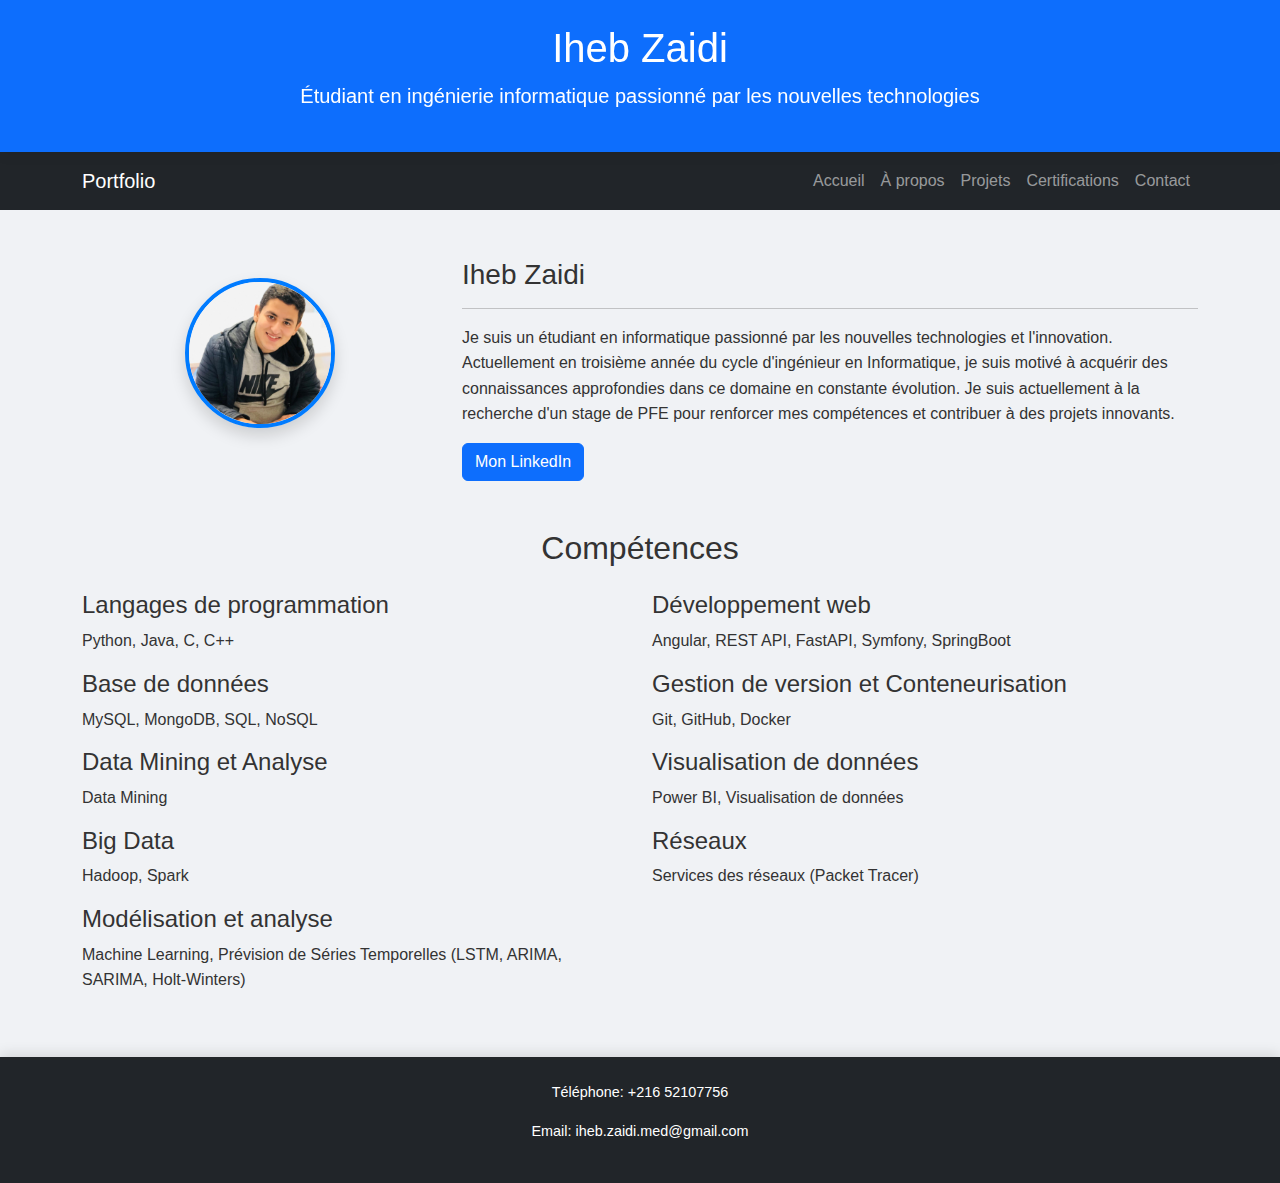
<file: index.html>
<!DOCTYPE html>
<html lang="en">
<head>
    <meta charset="UTF-8">
    <meta name="viewport" content="width=device-width, initial-scale=1.0">
    <title>Iheb Zaidi - Portfolio</title>
    <!-- Bootstrap CSS -->
    <link href="https://cdn.jsdelivr.net/npm/bootstrap@5.3.3/dist/css/bootstrap.min.css" rel="stylesheet">
    <link rel="stylesheet" href="style.css">
</head>
<body>
    <!-- Header Section -->
    <header class="bg-primary text-white text-center py-4">
        <div class="container">
            <h1>Iheb Zaidi</h1>
            <p class="lead">Étudiant en ingénierie informatique passionné par les nouvelles technologies</p>
        </div>
    </header>

    <!-- Navigation Section -->
    <nav class="navbar navbar-expand-lg navbar-dark bg-dark">
        <div class="container">
            <a class="navbar-brand" href="index.html">Portfolio</a>
            <button class="navbar-toggler" type="button" data-bs-toggle="collapse" data-bs-target="#navbarNav" aria-controls="navbarNav" aria-expanded="false" aria-label="Toggle navigation">
                <span class="navbar-toggler-icon"></span>
            </button>
            <div class="collapse navbar-collapse" id="navbarNav">
                <ul class="navbar-nav ms-auto">
                    <li class="nav-item"><a class="nav-link" href="index.html">Accueil</a></li>
                    <li class="nav-item"><a class="nav-link" href="pages/about.html">À propos</a></li>
                    <li class="nav-item"><a class="nav-link" href="pages/projetsacademique.html">Projets</a></li>
                    <li class="nav-item"><a class="nav-link" href="pages/certificats.html">Certifications</a></li>
                    <li class="nav-item"><a class="nav-link" href="pages/contact.html">Contact</a></li>
                </ul>
            </div>
        </div>
    </nav>

    <!-- Main Content -->
    <div class="container my-5">
        <div class="row">
            <div class="col-md-4 text-center">
                <img src="image/iheb.jpeg" class="img-fluid rounded-circle mb-3 photoprofile" alt="Photo de profil">
            </div>
            <div class="col-md-8">
                <h3>Iheb Zaidi</h3>
                <hr>
                <p>Je suis un étudiant en informatique passionné par les nouvelles technologies et l'innovation. 
                    Actuellement en troisième année du cycle d'ingénieur en Informatique, je suis motivé à acquérir des 
                    connaissances approfondies dans ce domaine en constante évolution. Je suis actuellement à la 
                    recherche d'un stage de PFE pour renforcer mes compétences et contribuer à des projets innovants.</p>
                <a href="https://www.linkedin.com/in/iheb-zaidi-345a0a18b" target="_blank" class="btn btn-primary">Mon LinkedIn</a>
            </div>
        </div>
    </div>

    <!-- Skills Section -->
    <div class="container my-5">
        <h2 class="text-center mb-4">Compétences</h2>
        <div class="row">
            <div class="col-md-6">
                <h4>Langages de programmation</h4>
                <p>Python, Java, C, C++</p>
            </div>
            <div class="col-md-6">
                <h4>Développement web</h4>
                <p>Angular, REST API, FastAPI, Symfony, SpringBoot</p>
            </div>
            <div class="col-md-6">
                <h4>Base de données</h4>
                <p>MySQL, MongoDB, SQL, NoSQL</p>
            </div>
            <div class="col-md-6">
                <h4>Gestion de version et Conteneurisation</h4>
                <p>Git, GitHub, Docker</p>
            </div>
            <div class="col-md-6">
                <h4>Data Mining et Analyse</h4>
                <p>Data Mining</p>
            </div>
            <div class="col-md-6">
                <h4>Visualisation de données</h4>
                <p>Power BI, Visualisation de données</p>
            </div>
            <div class="col-md-6">
                <h4>Big Data</h4>
                <p>Hadoop, Spark</p>
            </div>
            <div class="col-md-6">
                <h4>Réseaux</h4>
                <p>Services des réseaux (Packet Tracer)</p>
            </div>
            <div class="col-md-6">
                <h4>Modélisation et analyse</h4>
                <p>Machine Learning, Prévision de Séries Temporelles (LSTM, ARIMA, SARIMA, Holt-Winters)</p>
            </div>
        </div>
    </div>

    <!-- Footer Section -->
    <footer class="bg-dark text-white text-center py-4">
        <div class="container">
            <p>Téléphone: +216 52107756</p>
            <p>Email: iheb.zaidi.med@gmail.com</p>
        </div>
    </footer>

    <!-- Bootstrap Bundle JS -->
    <script src="https://cdn.jsdelivr.net/npm/bootstrap@5.3.3/dist/js/bootstrap.bundle.min.js"></script>
</body>
</html>
</file>
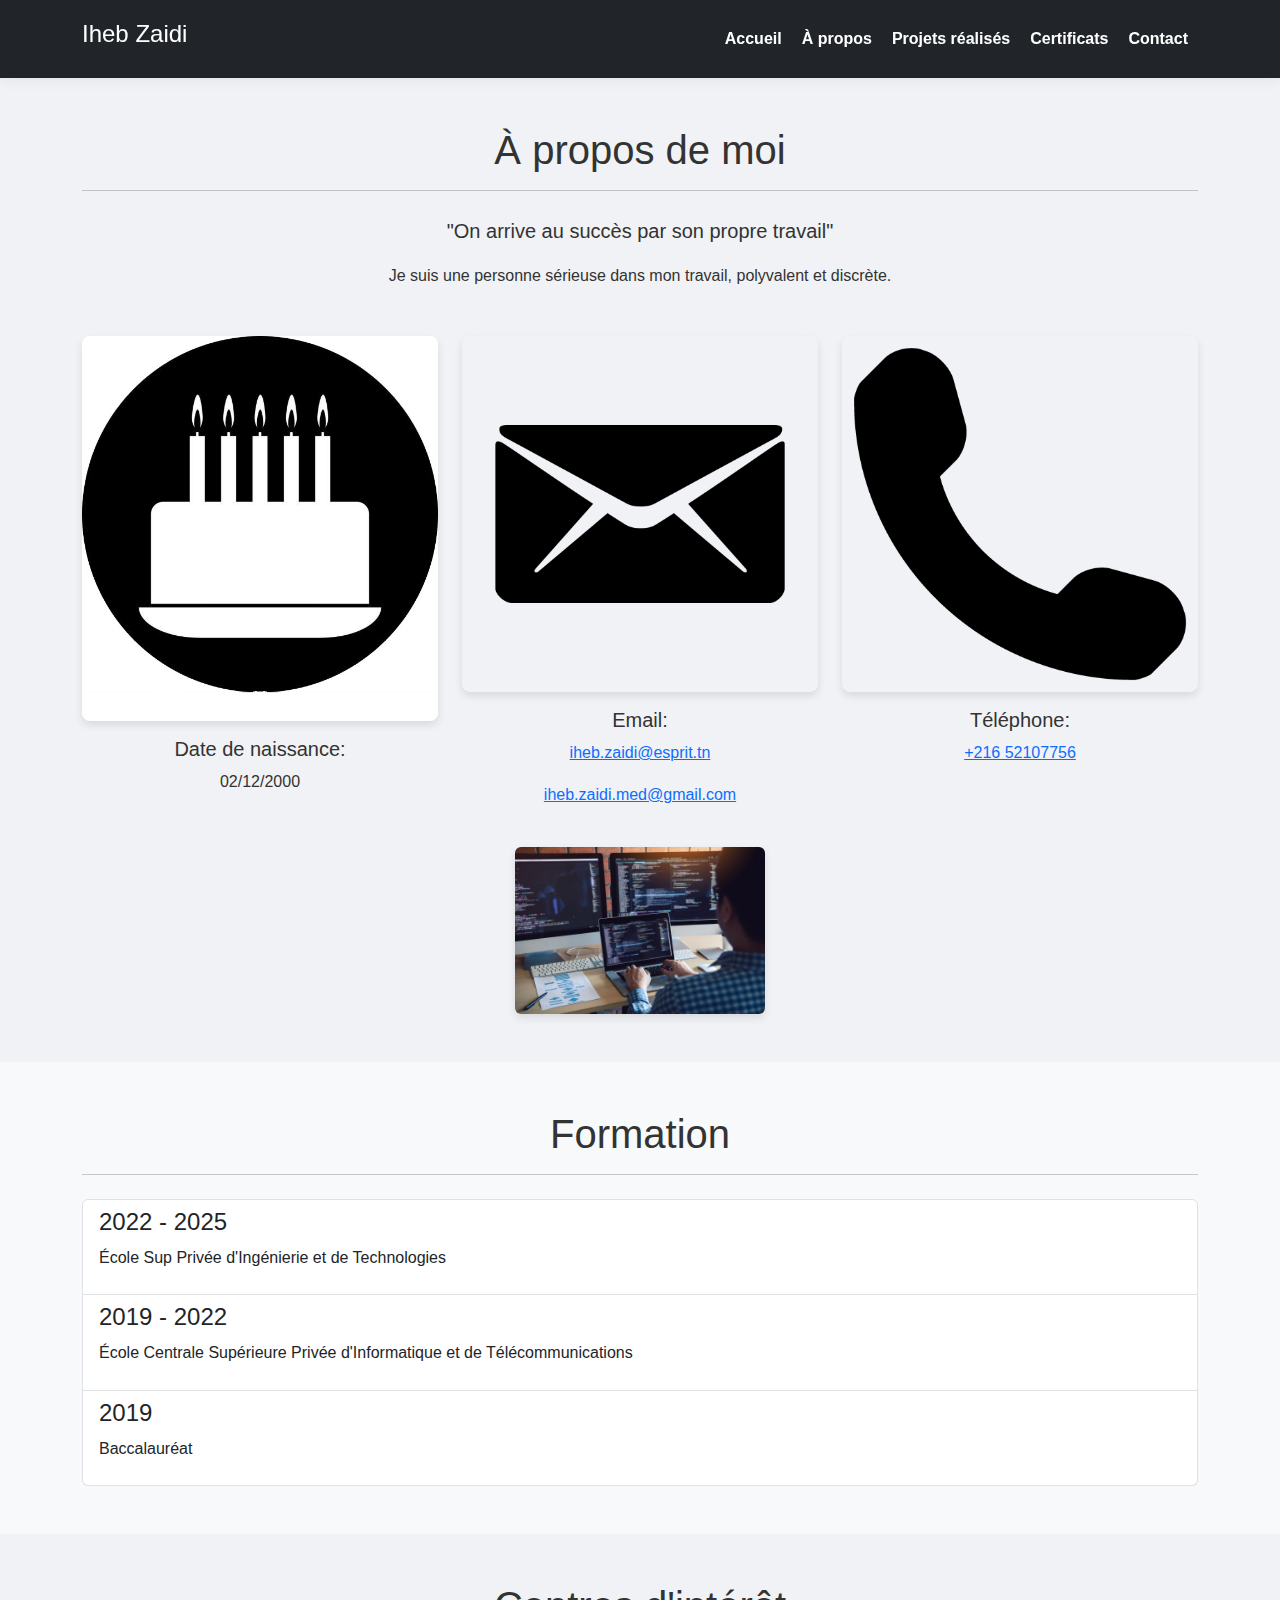
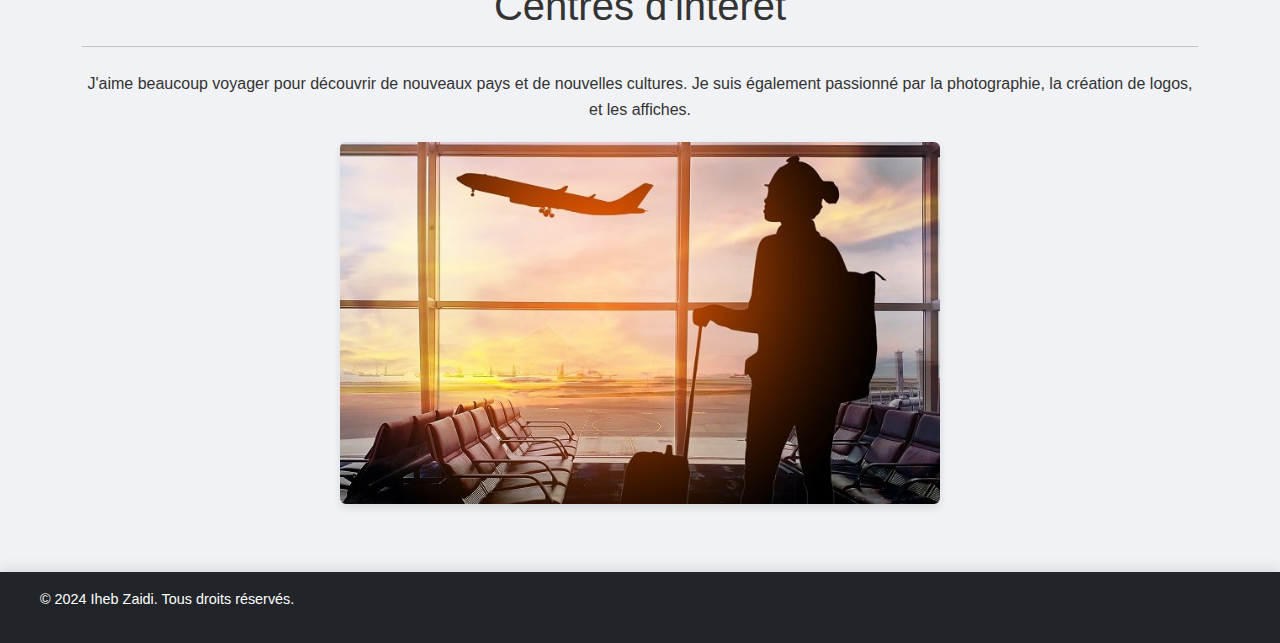
<file: pages/about.html>
<!DOCTYPE html>
<html lang="fr">

<head>
    <meta charset="UTF-8">
    <meta name="viewport" content="width=device-width, initial-scale=1.0">
    <title>À Propos de Iheb Zaidi</title>
    <!-- Bootstrap CSS -->
    <link href="https://cdn.jsdelivr.net/npm/bootstrap@5.3.2/dist/css/bootstrap.min.css" rel="stylesheet">
    <link rel="stylesheet" href="../style.css">
    <link href="https://fonts.googleapis.com/css2?family=Roboto:wght@400;700&display=swap" rel="stylesheet">
</head>

<body>
    <!-- Header Section -->
    <header class="bg-dark text-white py-3">
        <div class="container d-flex justify-content-between align-items-center">
            <h1 class="h4">Iheb Zaidi</h1>
            <nav>
                <ul class="nav">
                    <li class="nav-item"><a class="nav-link text-white" href="../index.html">Accueil</a></li>
                    <li class="nav-item"><a class="nav-link text-white" href="about.html">À propos</a></li>
                    <li class="nav-item"><a class="nav-link text-white" href="projetsacademique.html">Projets réalisés</a></li>
                    <li class="nav-item"><a class="nav-link text-white" href="certificats.html">Certificats</a></li>
                    <li class="nav-item"><a class="nav-link text-white" href="contact.html">Contact</a></li>
                </ul>
            </nav>
        </div>
    </header>

    <!-- About Section -->
    <section class="about py-5">
        <div class="container">
            <h1 class="text-center">À propos de moi</h1>
            <hr class="mb-4">
            <blockquote class="blockquote text-center">
                <p class="mb-0">"On arrive au succès par son propre travail"</p>
            </blockquote>
            <p class="text-center">Je suis une personne sérieuse dans mon travail, polyvalent et discrète.</p>

            <div class="row gy-4 my-4">
                <div class="col-md-4 text-center">
                    <img src="../image/birthday.jpg" alt="Date de naissance" class="img-fluid mb-3">
                    <h5>Date de naissance:</h5>
                    <p>02/12/2000</p>
                </div>
                <div class="col-md-4 text-center">
                    <img src="../image/icon-email-512.png" alt="Email" class="img-fluid mb-3">
                    <h5>Email:</h5>
                    <p><a href="mailto:iheb.zaidi@esprit.tn">iheb.zaidi@esprit.tn</a></p>
                    <p><a href="mailto:iheb.zaidi.med@gmail.com">iheb.zaidi.med@gmail.com</a></p>
                </div>
                <div class="col-md-4 text-center">
                    <img src="../image/tel.png" alt="Téléphone" class="img-fluid mb-3">
                    <h5>Téléphone:</h5>
                    <p><a href="tel:+21652107756">+216 52107756</a></p>
                </div>
            </div>

            <div class="text-center">
                <img src="../image/about.jpeg" class="about-me img-fluid rounded" alt="À propos de moi">
            </div>
        </div>
    </section>

    <!-- Formation Section -->
    <section class="formation py-5 bg-light">
        <div class="container">
            <h1 class="text-center">Formation</h1>
            <hr class="mb-4">
            <div class="list-group">
                <div class="list-group-item">
                    <h4>2022 - 2025</h4>
                    <p>École Sup Privée d'Ingénierie et de Technologies</p>
                </div>
                <div class="list-group-item">
                    <h4>2019 - 2022</h4>
                    <p>École Centrale Supérieure Privée d'Informatique et de Télécommunications</p>
                </div>
                <div class="list-group-item">
                    <h4>2019</h4>
                    <p>Baccalauréat</p>
                </div>
            </div>
        </div>
    </section>

    <!-- Centres d'intérêt Section -->
    <section class="centreinter py-5">
        <div class="container">
            <h1 class="text-center">Centres d'intérêt</h1>
            <hr class="mb-4">
            <p class="text-center">J'aime beaucoup voyager pour découvrir de nouveaux pays et de nouvelles cultures. Je suis également passionné par la photographie, la création de logos, et les affiches.</p>
            <div class="text-center">
                <img src="../image/voyager.jpg" class="voyage img-fluid rounded" alt="Voyager">
            </div>
        </div>
    </section>

    <!-- Footer Section -->
    <footer class="bg-dark text-white text-center py-3">
        <p>&copy; 2024 Iheb Zaidi. Tous droits réservés.</p>
    </footer>

    <!-- Bootstrap JavaScript Bundle -->
    <script src="https://cdn.jsdelivr.net/npm/bootstrap@5.3.2/dist/js/bootstrap.bundle.min.js"></script>
</body>

</html>
</file>
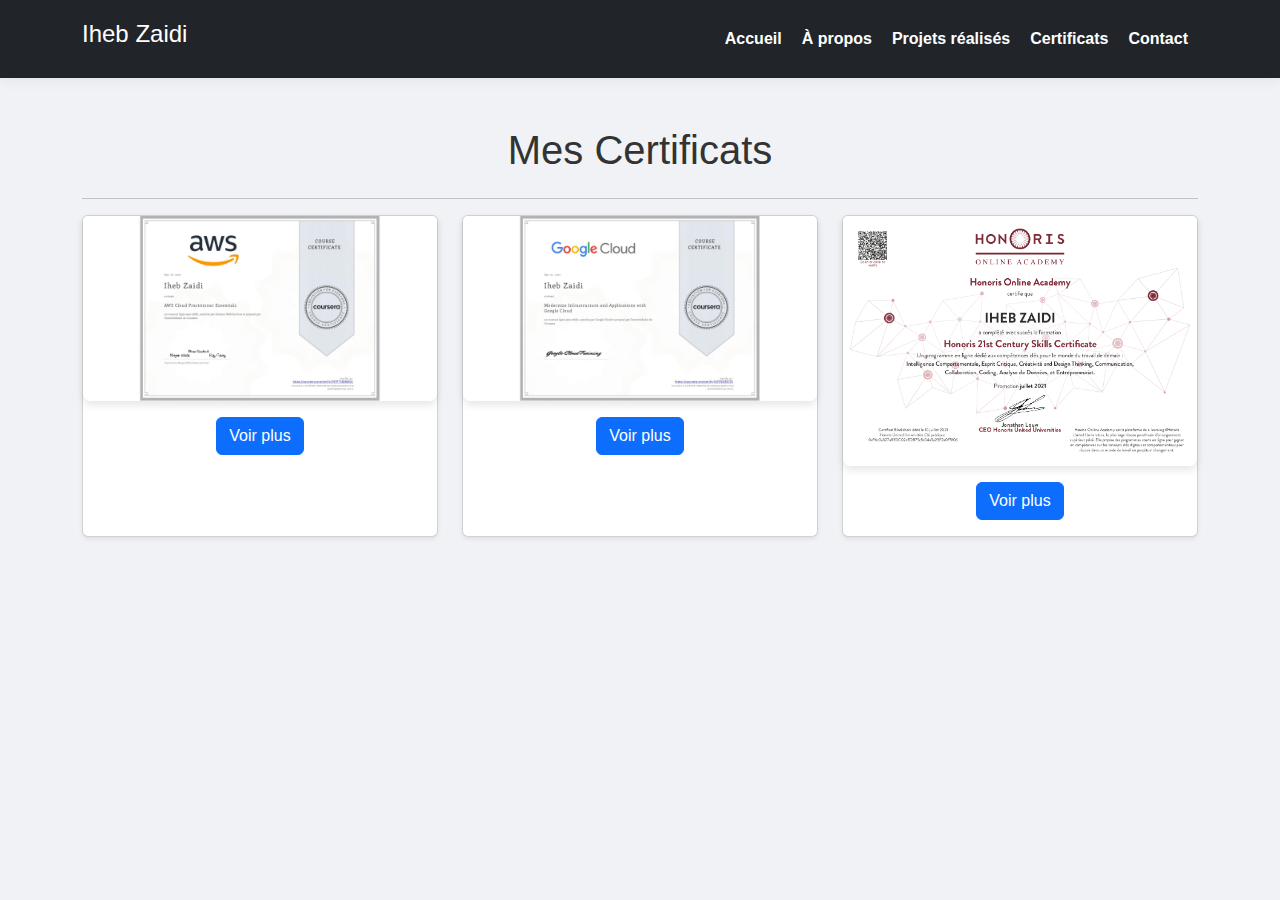
<file: pages/certificats.html>
<!DOCTYPE html>
<html lang="en">
    <head>
        <meta charset="UTF-8">
        <meta name="viewport" content="width=device-width, initial-scale=1.0">
        <title>Mes Certificats</title>
        <!-- Bootstrap CSS -->
        <link href="https://cdn.jsdelivr.net/npm/bootstrap@5.3.2/dist/css/bootstrap.min.css" rel="stylesheet">
        <link rel="stylesheet" href="../style.css">
        <link href="https://fonts.googleapis.com/css2?family=Roboto:wght@400;700&display=swap" rel="stylesheet">
    </head>
    
    <body>
        <!-- Header Section -->
        <header class="bg-dark text-white py-3">
            <div class="container d-flex justify-content-between align-items-center">
                <h1 class="h4">Iheb Zaidi</h1>
                <nav>
                    <ul class="nav">
                        <li class="nav-item"><a class="nav-link text-white" href="../index.html">Accueil</a></li>
                        <li class="nav-item"><a class="nav-link text-white" href="about.html">À propos</a></li>
                        <li class="nav-item"><a class="nav-link text-white" href="projetsacademique.html">Projets réalisés</a></li>
                        <li class="nav-item"><a class="nav-link text-white" href="certificats.html">Certificats</a></li>
                        <li class="nav-item"><a class="nav-link text-white" href="contact.html">Contact</a></li>
                    </ul>
                </nav>
            </div>
        </header>

<div class="container my-5">
    <h1 class="text-center mb-4">Mes Certificats</h1>
    <hr>
    <div class="row g-4">
        <!-- Certificat 1 -->
        <div class="col-md-4">
            <div class="card h-100 shadow-sm">
                <img src="../image/aws.png" class="card-img-top" alt="AWS Certification">
                <div class="card-body text-center">
                    <a href="https://www.coursera.org/account/accomplishments/records/JL97PDSRE7SX" target="_blank" class="btn btn-primary">Voir plus</a>
                </div>
            </div>
        </div>
        <!-- Certificat 2 -->
        <div class="col-md-4">
            <div class="card h-100 shadow-sm">
                <img src="../image/cloud.png" class="card-img-top" alt="Cloud Certification">
                <div class="card-body text-center">
                    <a href="https://www.coursera.org/account/accomplishments/verify/Y97PTT4BNM5G" target="_blank" class="btn btn-primary">Voir plus</a>
                </div>
            </div>
        </div>
        <!-- Certificat 3 -->
        <div class="col-md-4">
            <div class="card h-100 shadow-sm">
                <img src="../image/honoris.png" class="card-img-top" alt="Honoris Certification">
                <div class="card-body text-center">
                    <a href="https://certificate.bcdiploma.com/check/0EF33599625152C7988385CB6A7FFDD9BCADFA880A79AE5E25393884EB184A15QXVWdWJVdm5ZZDB3YU4rNkZuZnRaTU1kWFQxcGN3SGh2dkY2Ly85NU9iQ05SUTNN" target="_blank" class="btn btn-primary">Voir plus</a>
                </div>
            </div>
        </div>
    </div>
</div>

<!-- Inclure Bootstrap JS -->
<script src="https://cdn.jsdelivr.net/npm/bootstrap@5.3.0/dist/js/bootstrap.bundle.min.js"></script>
</body>
</html>
</file>
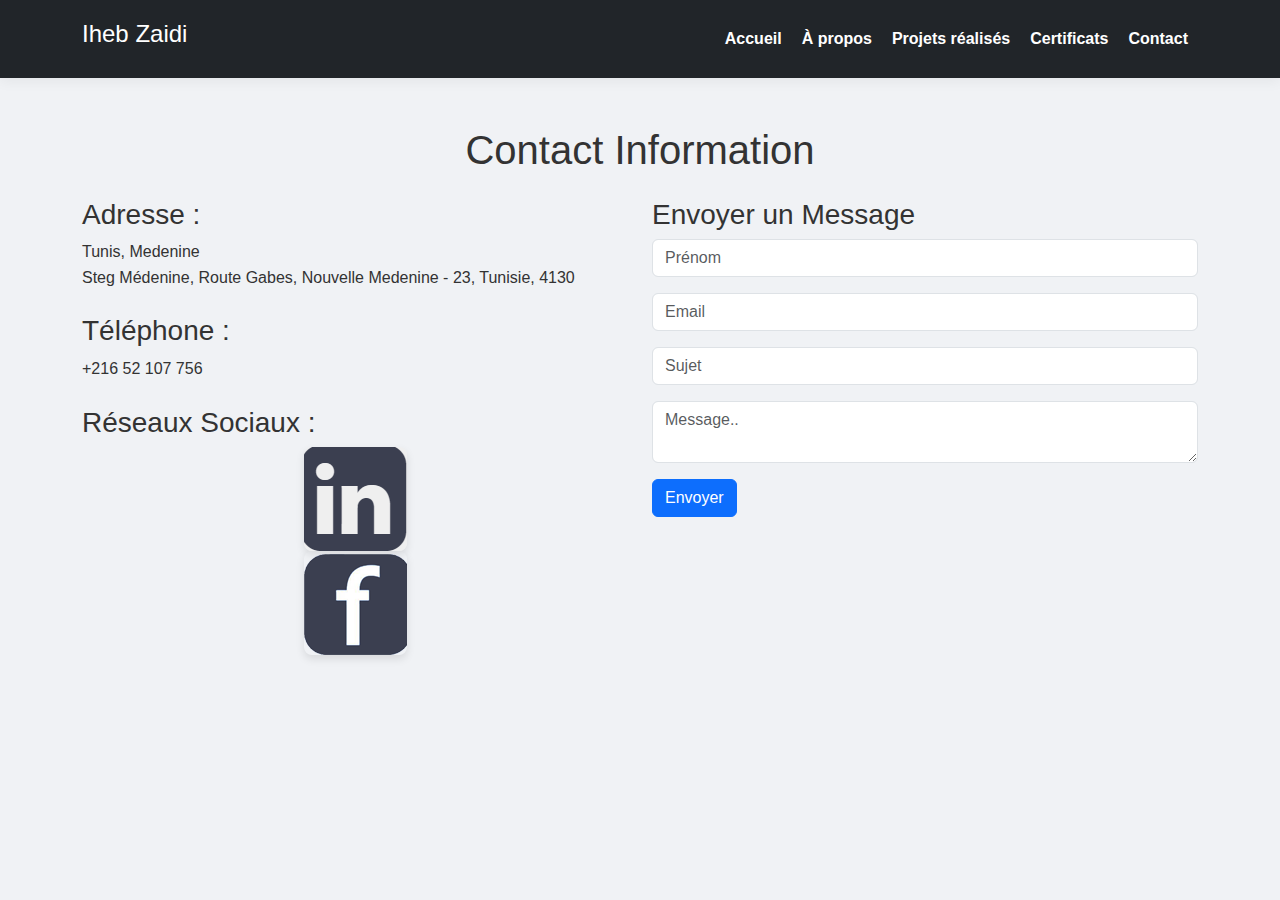
<file: pages/contact.html>
<!DOCTYPE html>
<html lang="fr">
<head>
    <meta charset="UTF-8">
    <meta name="viewport" content="width=device-width, initial-scale=1.0">
    <title>Contact</title>
    <!-- Bootstrap CSS -->
    <link href="https://cdn.jsdelivr.net/npm/bootstrap@5.3.2/dist/css/bootstrap.min.css" rel="stylesheet">
    <link rel="stylesheet" href="../style.css">
    <script src="https://cdn.emailjs.com/dist/email.min.js"></script>
    <script>
        (function(){
            emailjs.init("2yNyLdy_I-CRP_Xb4"); // Remplacez par votre ID d'utilisateur
        })();
    </script>
</head>
<body>

    <!-- Header Section with Bootstrap Navbar -->
    <header class="bg-dark text-white py-3">
        <div class="container d-flex justify-content-between align-items-center">
            <h1 class="h4">Iheb Zaidi</h1>
            <nav>
                <ul class="nav">
                    <li class="nav-item"><a class="nav-link text-white" href="../index.html">Accueil</a></li>
                    <li class="nav-item"><a class="nav-link text-white" href="about.html">À propos</a></li>
                    <li class="nav-item"><a class="nav-link text-white" href="projetsacademique.html">Projets réalisés</a></li>
                    <li class="nav-item"><a class="nav-link text-white" href="certificats.html">Certificats</a></li>
                    <li class="nav-item"><a class="nav-link text-white" href="contact.html">Contact</a></li>
                </ul>
            </nav>
        </div>
    </header>

    <!-- Contact Information Section -->
    <div class="container my-5">
        <h1 class="text-center mb-4">Contact Information</h1>
        <div class="row">
            <div class="col-md-6">
                <div class="mb-4">
                    <h3>Adresse :</h3>
                    <p>Tunis, Medenine <br>
                        Steg Médenine, Route Gabes, Nouvelle Medenine - 23, Tunisie, 4130</p>
                </div>
                <div class="mb-4">
                    <h3>Téléphone :</h3>
                    <p>+216 52 107 756</p>
                </div>
                <div class="mb-4">
                    <h3>Réseaux Sociaux :</h3>
                    <a href="https://www.linkedin.com/in/iheb-zaidi-345a0a18b" target="_blank">
                        <img src="../image/linkd.PNG" class="img-fluid" alt="LinkedIn">
                    </a>
                    <a href="https://www.facebook.com/profile.php?id=100006076816325" target="_blank">
                        <img src="../image/facebook.png" class="img-fluid" alt="Facebook">
                    </a>
                </div>
            </div>

            <!-- Contact Form -->
            <div class="col-md-6">
                <h3>Envoyer un Message</h3>
                <form id="contactForm" onsubmit="sendMail(event)">
                    <div class="mb-3">
                        <input type="text" id="prenom" class="form-control" placeholder="Prénom" required>
                    </div>
                    <div class="mb-3">
                        <input type="email" id="email" class="form-control" placeholder="Email" required>
                    </div>
                    <div class="mb-3">
                        <input type="text" id="sujet" class="form-control" placeholder="Sujet">
                    </div>
                    <div class="mb-3">
                        <textarea id="message" class="form-control" placeholder="Message.." required></textarea>
                    </div>
                    <button type="submit" class="btn btn-primary">Envoyer</button>
                </form>
            </div>
        </div>
    </div>

    <!-- Bootstrap JS and custom script -->
    <script src="https://cdn.jsdelivr.net/npm/bootstrap@5.3.2/dist/js/bootstrap.bundle.min.js"></script>

    <script>
        function sendMail(event) {
            event.preventDefault();
        
            const formData = {
                service_id: "service_hx36u5b", // Remplacez par l'ID de service correct
                template_id: "template_2i1dguh", // Votre ID de template
                user_id: "2yNyLdy_I-CRP_Xb4", // Remplacez par votre ID d'utilisateur
                template_params: {
                    prenom: document.getElementById('prenom').value,
                    email: document.getElementById('email').value,
                    sujet: document.getElementById('sujet').value,
                    message: document.getElementById('message').value,
                }
            };
        
            fetch("https://api.emailjs.com/api/v1.0/email/send", {
                method: "POST",
                headers: {
                    "Content-Type": "application/json",
                },
                body: JSON.stringify(formData),
            })
            .then(response => {
                if (!response.ok) {
                    return response.text().then(text => { throw new Error(text); });
                }
                return response.text(); // Changez ceci pour retourner le texte brut
            })
            .then(data => {
                console.log("Message envoyé avec succès!", data);
                alert("Message envoyé avec succès !");
                document.getElementById("contactForm").reset(); // Réinitialiser le formulaire
            })
            .catch(error => {
                console.error("Erreur lors de l'envoi du message:", error);
                alert("Erreur lors de l'envoi du message. Veuillez réessayer plus tard.");
            });
        }
    </script>

</body>
</html>
</file>
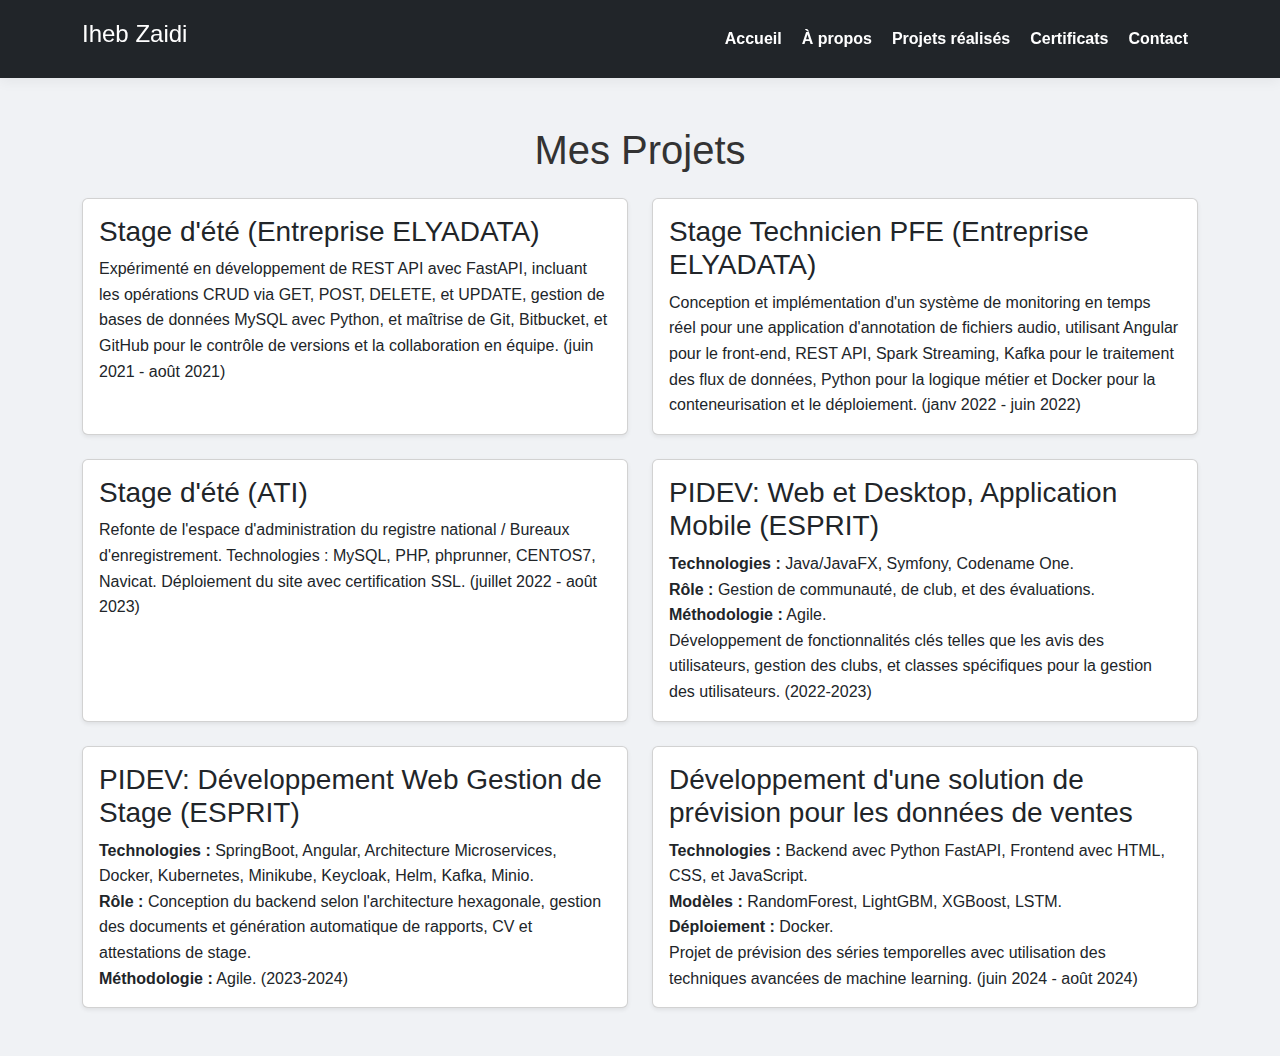
<file: pages/projetsacademique.html>
<!DOCTYPE html>
<html lang="en">
    <head>
        <meta charset="UTF-8">
        <meta name="viewport" content="width=device-width, initial-scale=1.0">
        <title>Projets Réalisés</title>
        <!-- Bootstrap CSS -->
        <link href="https://cdn.jsdelivr.net/npm/bootstrap@5.3.2/dist/css/bootstrap.min.css" rel="stylesheet">
        <link rel="stylesheet" href="../style.css">
        <link href="https://fonts.googleapis.com/css2?family=Roboto:wght@400;700&display=swap" rel="stylesheet">
    </head>
    
    <body>
        <!-- Header Section -->
        <header class="bg-dark text-white py-3">
            <div class="container d-flex justify-content-between align-items-center">
                <h1 class="h4">Iheb Zaidi</h1>
                <nav>
                    <ul class="nav">
                        <li class="nav-item"><a class="nav-link text-white" href="../index.html">Accueil</a></li>
                        <li class="nav-item"><a class="nav-link text-white" href="about.html">À propos</a></li>
                        <li class="nav-item"><a class="nav-link text-white" href="projetsacademique.html">Projets réalisés</a></li>
                        <li class="nav-item"><a class="nav-link text-white" href="certificats.html">Certificats</a></li>
                        <li class="nav-item"><a class="nav-link text-white" href="contact.html">Contact</a></li>
                    </ul>
                </nav>
            </div>
        </header>

<div class="container my-5">
    <h1 class="text-center mb-4">Mes Projets</h1>
    <div class="row gy-4">
        <!-- Projet 1 -->
        <div class="col-md-6">
            <div class="card shadow-sm h-100">
                <div class="card-body">
                    <h3 class="card-title">Stage d'été (Entreprise ELYADATA)</h3>
                    <p class="card-text">
                        Expérimenté en développement de REST API avec FastAPI, incluant les opérations CRUD 
                        via GET, POST, DELETE, et UPDATE, gestion de bases de données MySQL avec Python, et 
                        maîtrise de Git, Bitbucket, et GitHub pour le contrôle de versions et la collaboration en 
                        équipe. (juin 2021 - août 2021)
                    </p>
                </div>
            </div>
        </div>
        <!-- Projet 2 -->
        <div class="col-md-6">
            <div class="card shadow-sm h-100">
                <div class="card-body">
                    <h3 class="card-title">Stage Technicien PFE (Entreprise ELYADATA)</h3>
                    <p class="card-text">
                        Conception et implémentation d'un système de monitoring en temps réel pour une application 
                        d'annotation de fichiers audio, utilisant Angular pour le front-end, REST API, Spark Streaming, 
                        Kafka pour le traitement des flux de données, Python pour la logique métier et Docker pour la 
                        conteneurisation et le déploiement. (janv 2022 - juin 2022)
                    </p>
                </div>
            </div>
        </div>
        <!-- Projet 3 -->
        <div class="col-md-6">
            <div class="card shadow-sm h-100">
                <div class="card-body">
                    <h3 class="card-title">Stage d'été (ATI)</h3>
                    <p class="card-text">
                        Refonte de l'espace d'administration du registre national / Bureaux d'enregistrement.
                        Technologies : MySQL, PHP, phprunner, CENTOS7, Navicat. Déploiement du site avec certification SSL. 
                        (juillet 2022 - août 2023)
                    </p>
                </div>
            </div>
        </div>
        <!-- Projet 4 -->
        <div class="col-md-6">
            <div class="card shadow-sm h-100">
                <div class="card-body">
                    <h3 class="card-title">PIDEV: Web et Desktop, Application Mobile (ESPRIT)</h3>
                    <p class="card-text">
                        <strong>Technologies :</strong> Java/JavaFX, Symfony, Codename One.<br>
                        <strong>Rôle :</strong> Gestion de communauté, de club, et des évaluations.<br>
                        <strong>Méthodologie :</strong> Agile.<br>
                        Développement de fonctionnalités clés telles que les avis des utilisateurs, gestion des clubs, et classes spécifiques pour la gestion des utilisateurs. (2022-2023)
                    </p>
                </div>
            </div>
        </div>
        <!-- Projet 5 -->
        <div class="col-md-6">
            <div class="card shadow-sm h-100">
                <div class="card-body">
                    <h3 class="card-title">PIDEV: Développement Web Gestion de Stage (ESPRIT)</h3>
                    <p class="card-text">
                        <strong>Technologies :</strong> SpringBoot, Angular, Architecture Microservices, Docker, Kubernetes, Minikube, Keycloak, Helm, Kafka, Minio.<br>
                        <strong>Rôle :</strong> Conception du backend selon l'architecture hexagonale, gestion des documents et génération automatique de rapports, CV et attestations de stage.<br>
                        <strong>Méthodologie :</strong> Agile. (2023-2024)
                    </p>
                </div>
            </div>
        </div>
        <!-- Projet 6 -->
        <div class="col-md-6">
            <div class="card shadow-sm h-100">
                <div class="card-body">
                    <h3 class="card-title">Développement d'une solution de prévision pour les données de ventes</h3>
                    <p class="card-text">
                        <strong>Technologies :</strong> Backend avec Python FastAPI, Frontend avec HTML, CSS, et JavaScript.<br>
                        <strong>Modèles :</strong> RandomForest, LightGBM, XGBoost, LSTM.<br>
                        <strong>Déploiement :</strong> Docker.<br>
                        Projet de prévision des séries temporelles avec utilisation des techniques avancées de machine learning. (juin 2024 - août 2024)
                    </p>
                </div>
            </div>
        </div>
    </div>
</div>

<!-- Inclure Bootstrap JS -->
<script src="https://cdn.jsdelivr.net/npm/bootstrap@5.3.0/dist/js/bootstrap.bundle.min.js"></script>
</body>
</html>
</file>
<file: style.css>
/* Reset default browser styles for consistency */
* {
    box-sizing: border-box;
    margin: 0;
    padding: 0;
}

body {
    font-family: 'Arial', sans-serif;
    background-color: #f0f2f5;
    color: #333;
    line-height: 1.6;
    overflow-x: hidden;
}

/* Header Styles */
header {
    background-color: #fff;
    padding: 20px 40px;
    display: flex;
    justify-content: space-between;
    align-items: center;
    box-shadow: 0 4px 12px rgba(0, 0, 0, 0.05);
    position: sticky;
    top: 0;
    z-index: 1000;
}

.nav ul {
    list-style: none;
    display: flex;
    gap: 30px;
}

.nav a {
    text-decoration: none;
    color: #333;
    font-weight: 600;
    padding: 10px;
    transition: color 0.3s ease-in-out, background-color 0.3s ease-in-out;
}

.nav a:hover {
    color: #fff;
    background-color: #007bff;
    border-radius: 4px;
}

/* Profile Picture Styles */
.photoprofile {
    width: 150px;
    height: 150px;
    border-radius: 50%;
    margin: 20px auto;
    display: block;
    object-fit: cover;
    box-shadow: 0 8px 16px rgba(0, 0, 0, 0.15);
    border: 4px solid #007bff;
}

/* Main Content */
.description, .competences {
    padding: 40px 30px;
    max-width: 900px;
    margin: 30px auto;
    background-color: #fff;
    border-radius: 16px;
    box-shadow: 0 6px 15px rgba(0, 0, 0, 0.1);
    transition: transform 0.3s;
}

.description:hover, .competences:hover {
    transform: translateY(-5px);
}

.competences {
    background-color: #f8f9fa;
    margin-top: 30px;
}

/* Footer Styles */
footer {
    background-color: #333;
    color: #fff;
    display: flex;
    flex-wrap: wrap;
    justify-content: space-between;
    padding: 30px 40px;
    font-size: 0.9em;
    gap: 20px;
    box-shadow: 0 -4px 12px rgba(0, 0, 0, 0.1);
}

footer img {
    width: 50px;
    margin-right: 10px;
}

.icons {
    display: flex;
    gap: 20px;
}

.icons img {
    width: 35px;
    height: 35px;
    transition: transform 0.3s, filter 0.3s;
    cursor: pointer;
}

.icons img:hover {
    transform: scale(1.2);
    filter: brightness(1.5);
}

/* Button Styles */
button {
    background-color: #007bff;
    color: #fff;
    border: none;
    padding: 12px 25px;
    font-size: 1em;
    border-radius: 8px;
    cursor: pointer;
    transition: background-color 0.3s, transform 0.3s;
}

button:hover {
    background-color: #0056b3;
    transform: scale(1.05);
}

/* Responsive Adjustments */
@media (max-width: 768px) {
    header {
        flex-direction: column;
        text-align: center;
    }

    .nav ul {
        flex-direction: column;
        gap: 15px;
        padding: 10px 0;
    }

    .nav a {
        padding: 10px 20px;
        width: 100%;
    }

    .description, .competences {
        padding: 30px 20px;
        margin: 20px 15px;
    }

    footer {
        flex-direction: column;
        text-align: center;
    }

    .photoprofile {
        width: 120px;
        height: 120px;
    }

}
/* Styles pour toutes les images */
img {
    max-width: 100%; /* S'assure que les images ne dépassent pas leur conteneur */
    height: auto; /* Maintient le ratio d'aspect */
    display: block; /* Supprime l'espace en bas de l'image */
    margin: 0 auto; /* Centre les images */
    border-radius: 8px; /* Donne des coins arrondis pour un style plus doux */
    box-shadow: 0 4px 8px rgba(0, 0, 0, 0.1); /* Ajoute une ombre pour un effet de surélévation */
}

/* Style spécifique pour les images de la section "about" */
.about-me {
    width: 250px; /* Taille définie pour la photo de profil */
    border-radius: 50%; /* Donne une forme ronde à l'image de profil */
    margin-top: 20px; /* Espace entre l'image et le reste du contenu */
}

/* Styles spécifiques pour les images des informations personnelles */
.personal-info img {
    width: 40px; /* Taille fixe pour les icônes des infos personnelles */
    height: 40px; /* Hauteur fixe pour garder une cohérence */
    border-radius: 50%; /* Donne des coins arrondis aux icônes */
}

/* Styles spécifiques pour les images des centres d'intérêt */
.voyage {
    max-width: 600px; /* Limite la taille maximale de l'image */
    height: auto; /* Garde le ratio d'aspect */
    margin: 20px auto; /* Centre l'image et ajoute un espace autour */
}

/* Effet d'animation au survol de toutes les images */
img:hover {
    transform: scale(1.05); /* Augmente légèrement la taille de l'image au survol */
    transition: transform 0.3s ease; /* Transition douce pour l'effet de zoom */
}
</file>
